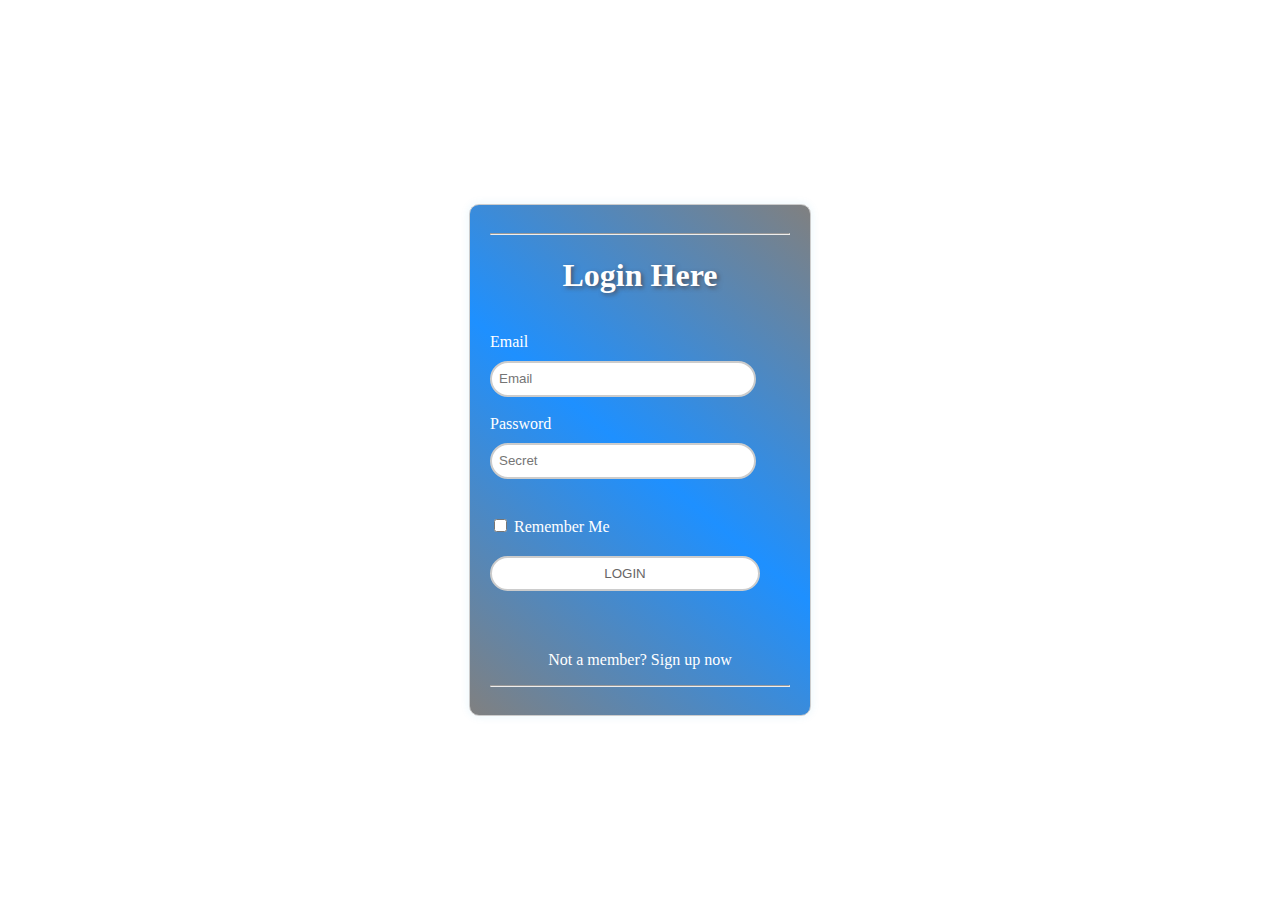
<file: index.html>
<!DOCTYPE html>
<html lang="en">

<head>
    <meta charset="UTF-8">
    <meta name="viewport" content="width= , initial-scale=1.0">
    <title>DAVID</title>
    <link rel="stylesheet" href="style.css">
</head> 

<body>

  <form class="form"action="get">
    <hr class="line">
    <div class="log">
        <h1>Login Here</h1>
    </div>
    <br>
    <div>
        <label class="psw"for="email" >Email</label>
         <br>
        <input class="mail"type="text" placeholder="Email">
    </div>
<br>
    <div>
        <label class="psw" for="password" >Password</label>
        <br>
        <input class="mail"type="password" placeholder="Secret">
    </div>
   
    
    <div>
        <label id="remember">
            <input type="checkbox" class="remember"> Remember Me
        </label>
    </div>
    <div>
        <button class="button">
            <a id="link" href="https://chatgpt.com/">LOGIN</a>
        </button>
    </div>

    <div>
        <p class="member">Not a member?<a class="link"href="/post.html"> Sign up now</a></p>
    </div>
    <hr class="line">
  </form>
    
  
</body>

</html>
</file>
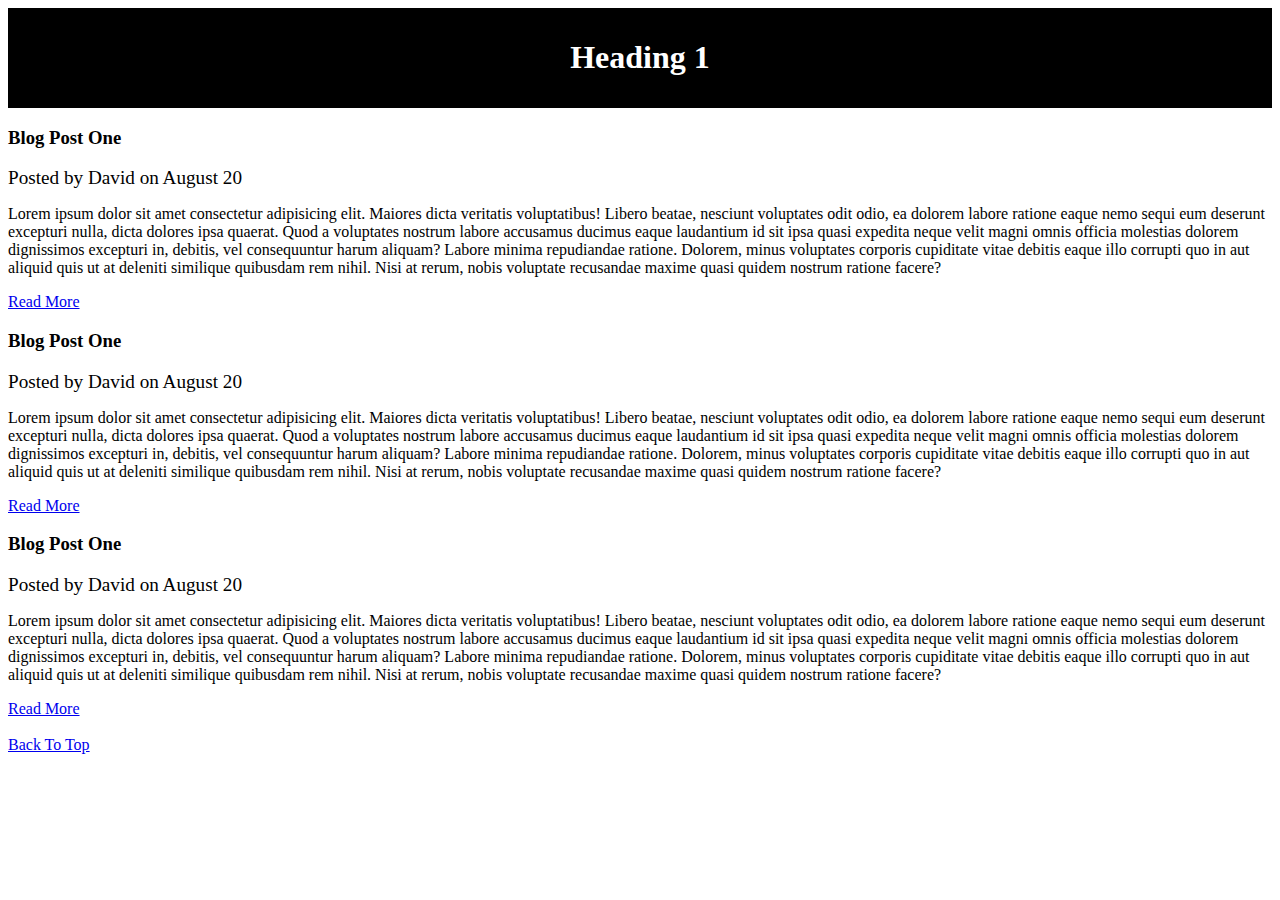
<file: about.html>
<!DOCTYPE html>
<html lang="en">
<head>
    <meta charset="UTF-8">
    <meta http-equiv="X-UA-Compatible" content="IE=edge">
    <meta name="viewport" content="width=device-width, initial-scale=1.0">
    <title>About</title>
    <title>My Blog</title>
    <style type="text/css">
      #header{
        text-align:center;
        background-color: black;
        color: white;
        padding: 10px;
      }
    </style>
</head>
<body>
    <header id="header">
    <h1>Heading 1</h1>
   </header>

   <section>
    <article class="post">
        <h3>Blog Post One</h3>
        <big>Posted by David on August 20</big>
        <p>
            Lorem ipsum dolor sit amet consectetur adipisicing elit. Maiores dicta veritatis voluptatibus! Libero beatae, nesciunt voluptates odit odio, ea dolorem labore ratione eaque nemo sequi eum deserunt excepturi nulla, dicta dolores ipsa quaerat. Quod a voluptates nostrum labore accusamus ducimus eaque laudantium id sit ipsa quasi expedita neque velit magni omnis officia molestias dolorem dignissimos excepturi in, debitis, vel consequuntur harum aliquam? Labore minima repudiandae ratione. Dolorem, minus voluptates corporis cupiditate vitae debitis eaque illo corrupti quo in aut aliquid quis ut at deleniti similique quibusdam rem nihil. Nisi at rerum, nobis voluptate recusandae maxime quasi quidem nostrum ratione facere?
        </p>
        <a href="post.html">Read More</a>
    </article>

    <article class="post">
        <h3>Blog Post One</h3>
        <big>Posted by David on August 20</big>
        <p>
            Lorem ipsum dolor sit amet consectetur adipisicing elit. Maiores dicta veritatis voluptatibus! Libero beatae, nesciunt voluptates odit odio, ea dolorem labore ratione eaque nemo sequi eum deserunt excepturi nulla, dicta dolores ipsa quaerat. Quod a voluptates nostrum labore accusamus ducimus eaque laudantium id sit ipsa quasi expedita neque velit magni omnis officia molestias dolorem dignissimos excepturi in, debitis, vel consequuntur harum aliquam? Labore minima repudiandae ratione. Dolorem, minus voluptates corporis cupiditate vitae debitis eaque illo corrupti quo in aut aliquid quis ut at deleniti similique quibusdam rem nihil. Nisi at rerum, nobis voluptate recusandae maxime quasi quidem nostrum ratione facere?
        </p>
        <a href="post.html">Read More</a>
    </article>

    <article class="post">
        <h3>Blog Post One</h3>
        <big>Posted by David on August 20</big>
        <p>
            Lorem ipsum dolor sit amet consectetur adipisicing elit. Maiores dicta veritatis voluptatibus! Libero beatae, nesciunt voluptates odit odio, ea dolorem labore ratione eaque nemo sequi eum deserunt excepturi nulla, dicta dolores ipsa quaerat. Quod a voluptates nostrum labore accusamus ducimus eaque laudantium id sit ipsa quasi expedita neque velit magni omnis officia molestias dolorem dignissimos excepturi in, debitis, vel consequuntur harum aliquam? Labore minima repudiandae ratione. Dolorem, minus voluptates corporis cupiditate vitae debitis eaque illo corrupti quo in aut aliquid quis ut at deleniti similique quibusdam rem nihil. Nisi at rerum, nobis voluptate recusandae maxime quasi quidem nostrum ratione facere?
        </p>
        <a href="post.html">Read More</a>
    </article>
    

   </section>
   <section>
   
   </section>
   <br>

    <a href="#">Back To Top</a>

   
</body>
</html>
</file>
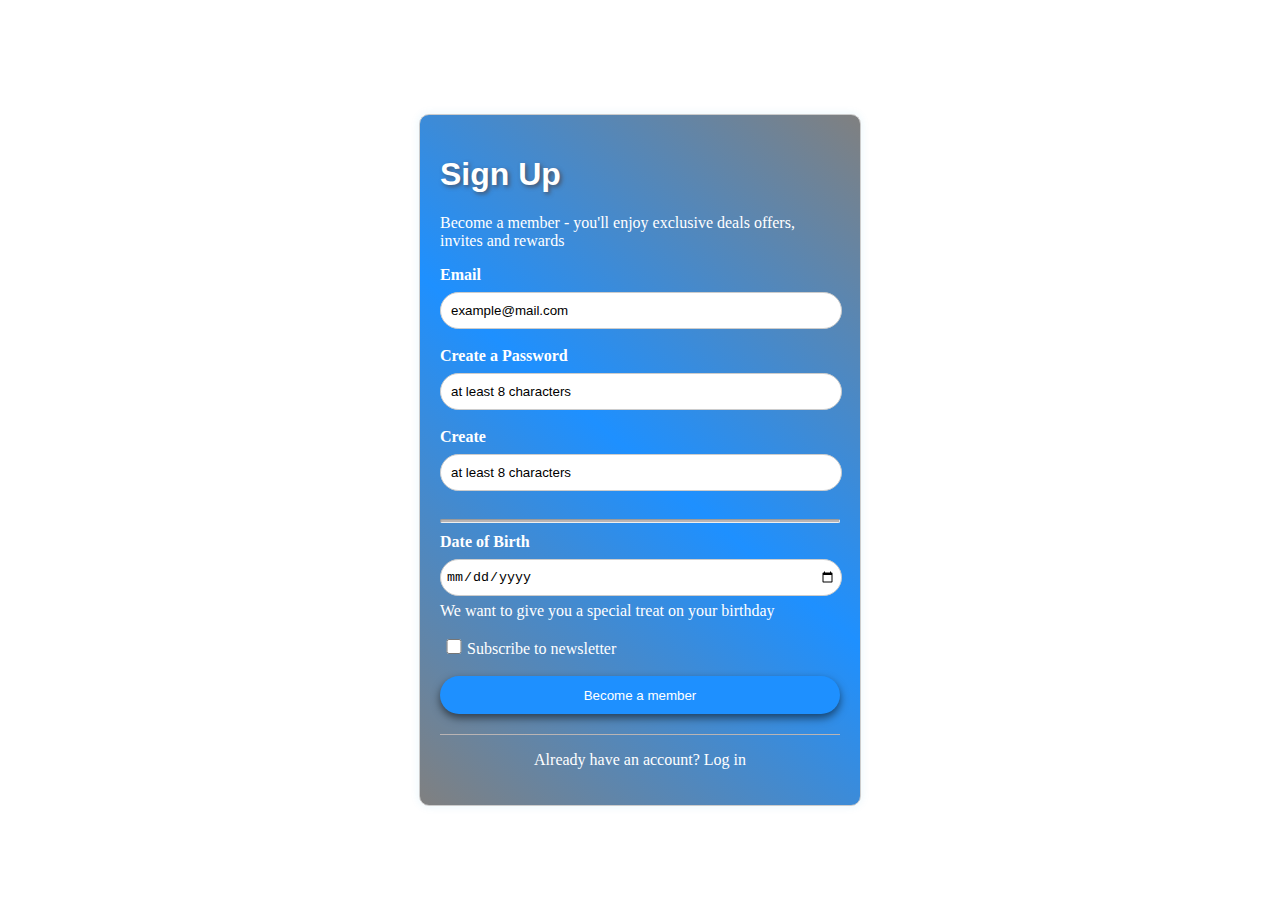
<file: post.html>
<!DOCTYPE html>
<html lang="en">

<head>
    <meta charset="UTF-8">
    <meta http-equiv="X-UA-Compatible" content="IE=edge">
    <meta name="viewport" content="width=device-width, initial-scale=1.0">
    <title>Document</title>
    <link rel="stylesheet" href="post.css">
</head>

<body>
    <!-- For this code im going to use an external CSS -->

    <form class="form" method="post">
        <div class="">
            <!-- <img src="/contact.png" alt="Profile Image" class="profile-image"> -->
            <h1 class="red">Sign Up</h1>
            <p class="p">Become a member - you'll enjoy exclusive deals offers, invites and rewards</p>
        </div>

        <div>
            <label for="email" class="p"><b>Email</b></label> 
            <input class="road" type="text" id="email" placeholder="example@mail.com" required>
        </div>

        <br>

        <div>
            <label for="psw"class="p"><b>Create a Password</b></label> 
            <input class="road" type="password" id="password" placeholder="at least 8 characters" required maxlength="8">
        </div>
<br>
        <div>
            <label for="psw"class="p"><b>Create</b></label> 
            <input class="road" type="password" id="password" placeholder="at least 8 characters" required maxlength="8">
        </div>
<br>
        <hr class="loop">

        <div>
            <label for="birthday" class="p" ><b>Date of Birth</b></label> 
            <input class="road" type="date"   id="birthday" required>
        </div>
        <p id="q">We want to give you a special treat on your birthday</p>

        <div>
            <label class="p">
                <input type="checkbox">Subscribe to newsletter
            </label>
        </div>
        <br>
        <div>
            <button class="praise" type="submit">
                <a class="up" href="#">
                    Become a member
                </a>
            </button>
        </div>
        <hr class="line">
        <div>
            <p class="blue">Already have an account?<a id="up" href="index.html" style="color:white"> Log in</a></p>
        </div>




    </form>

</body>
</file>
<file: style.css>
body{
    display: flex;
    justify-content: center; /* Center horizontally */
    align-items: center;     /* Center vertically */
    height: 100vh;           /* Full viewport height */
    margin: 10px; 
}

.form{
    background: linear-gradient(40deg, grey, dodgerblue, grey); 
    width: 300px; 
    padding: 20px;
    border: 1px solid #ccc; 
    border-radius: 10px; 
    box-shadow: 0 0 10px rgba(28, 159, 215, 0.1); 
}
.log{
    text-align: center;
    color:white;
    text-shadow: 2px 2px 4px rgba(74, 61, 61, 0.7); 
}
.psw{
    color: white;
}
.mail{
    border:2px solid #ccc;
    border-radius: 20px;
    height: 20px;
    padding: 6px;
    width: 250px;
    margin-top: 10px;
}
.mail::placeholder{
    padding: 1px;
}
.remember{
    margin-top: 40px;
    color:white;
}
#remember{
    color:white;
}
/* .line{
    width: 200px;
    margin-top: 30px;
    height:10px;
    background: -moz-linear-gradient(45deg ,blue, grey);
} */
.button{
    width: 270px;
    border: 2px solid #ccc;
    border-radius: 20px;
    height: 35px;
    background-color: white;
    margin-top: 20px;
}
#link{
    color: #686666;
    text-decoration: none;
}
.link{
    color: white;
    text-decoration: none;
}
.member{
    text-align: center;
    margin-top: 60px;
    color: white;
}
</file>
<file: post.css>
body {
    display: flex;
    justify-content: center; /* Center horizontally */
    align-items: center;     /* Center vertically */
    height: 100vh;           /* Full viewport height */
    margin: 10px; ;
}

.form{
    background: linear-gradient(40deg, grey, dodgerblue, grey); 
    width: 400px; 
    padding: 20px;
    border: 1px solid #ccc; 
    border-radius: 10px; 
    box-shadow: 0 0 10px rgba(28, 159, 215, 0.1); 
}

/* .profile-image {
    width: 50px; 
    height: 50px; 
    border-radius: 50%; 
    object-fit: cover; 
}
.header {
    display: flex;
    align-items: center;
    gap: 10px; 
} */
.red{
    font-family: Arial, Helvetica, sans-serif;
    color: white;
    text-shadow: 2px 2px 4px rgba(74, 61, 61, 0.7); 
}
.p{
    color: white;
}
.road{
    margin-top: 2%;
    border: 1px solid#ccc;
    border-radius: 20px;
    width: 390px;
     height: 25px; 
    padding: 5px;
}
.road::placeholder{
    padding: 5px;
    color: black;
}

#q{
    margin-top: 6px;
    color: white;
}
input[type="checkbox"] {
    
    width: 20px;
    height: 15px;
    color: dodgerblue ;
}
.praise{
    background-color: dodgerblue;
    margin-bottom: 10px;
    border: dodgerblue;
    border-radius: 20px;
    width: 400px;
    padding: 5px;
    height: 38px;
    box-shadow: 0 4px 8px rgba(0, 0, 0, 0.537);
}
/* .praise:hover{
    background-color:  dodgerblue; 
    transform: scale(1.05);
} */
.praise:active{
    background-color:dodgerblue;
    transform: scale(0.95);
}
.up{
    color: white;
    text-decoration: none;
}

#up{
    text-decoration: none;
}
.blue{
    text-align: center;
    color: white;
}

.line {
    border: 0;
    height: 1px;
    background:#b9b4b4;
    margin: 10px 0; /* Space between lines */
}
.loop{
    height: 2px;
     border-radius: 2px;
background:#b9b4b4 ;
    margin-bottom: 20px;
    margin: 10px 0;
    flex: 8;
}
.text {
    margin: 10px 0; /* Space around the text */
}
</file>
